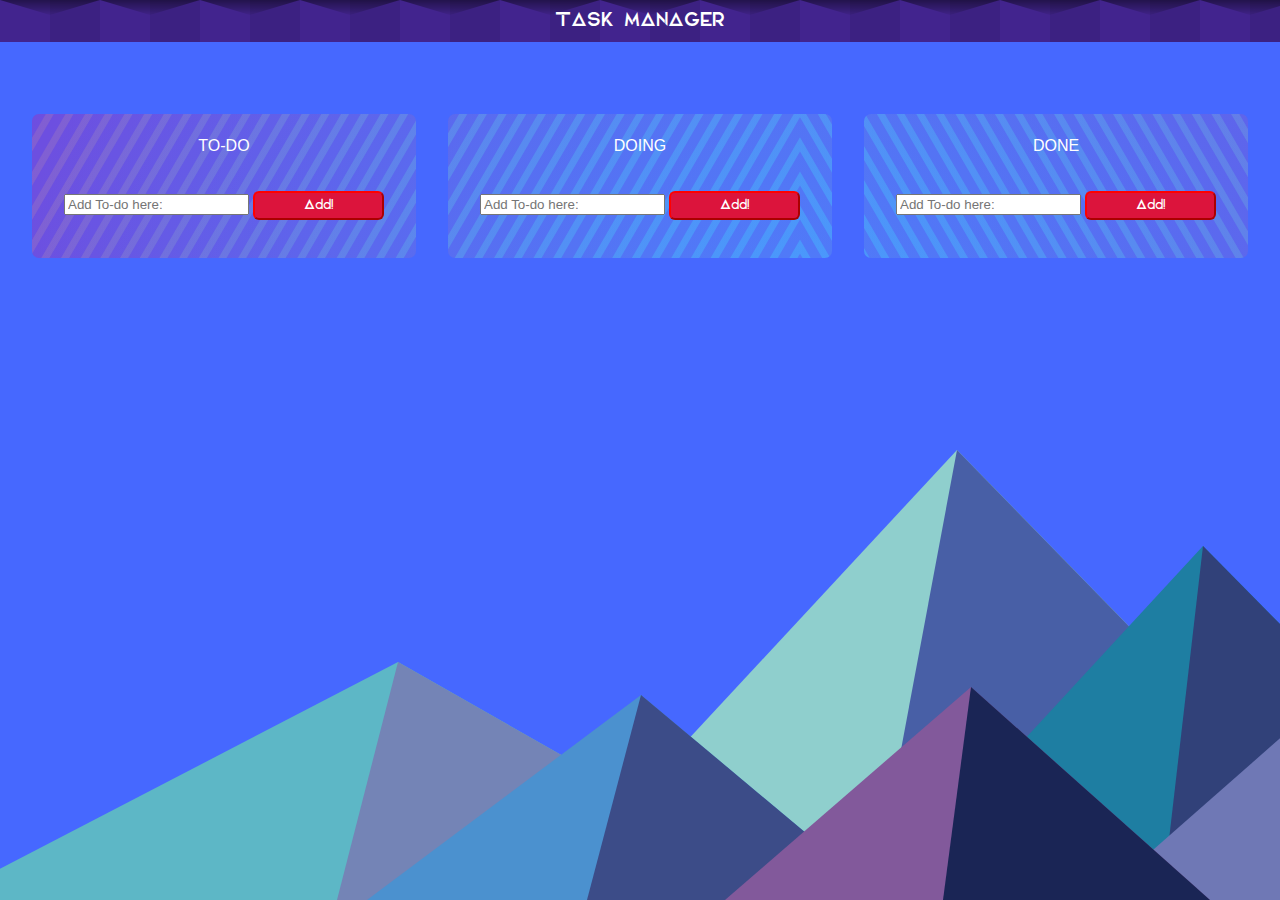
<file: index.html>
<!DOCTYPE html>
<html lang="en-US">
<head>
	<meta charset="UTF-8">
	<meta name="viewport" content="width=device-width,initial-scale=1.0">
	<title>TODO</title>
	<link rel="stylesheet" type="text/css" href="todo.css">
	<script type="text/javascript" src="todo.js"></script>
</head>
<body>
	<header id="hd">TASK MANAGER</header>
	<br/>
	<br/>
	<br/>
	<br/>
	<div class="ad">
		<header>TO-DO</header>
		<br/>
		<br/>
		<input type="text" id="inp" name="sp" placeholder="Add To-do here:"/>
		<button onclick="sp()">Add!</button>
    	<br/>
		<div>
			<ul id="wrk1" onclick="sp2()" onmouseover="sp3()" onmouseout="sp4()">
			</ul>
		</div>
    </div>
 	<div class="ad">
		<header>DOING</header>
		<br/>
		<br/>
		<input type="text" id="inp" name="sp" placeholder="Add To-do here:"/>
		<button onclick="sps()">Add!</button>
    	<br/>
		<div>
			<ul id="wrk2" onclick="sp2()" onmouseover="sp3()" onmouseout="sp4()">
			</ul>
		</div>
    </div>
    <div class="ad">
		<header>DONE</header>
		<br/>
		<br/>
		<input type="text" id="inp" name="sp" placeholder="Add To-do here:"/>
		<button onclick="spp()">Add!</button>
		<br/>
		<div>
			<ul id="wrk3" onclick="sp2()" onmouseover="sp3()" onmouseout="sp4()">
			</ul>
		</div>
    </div>

</body>
</html>
</file>
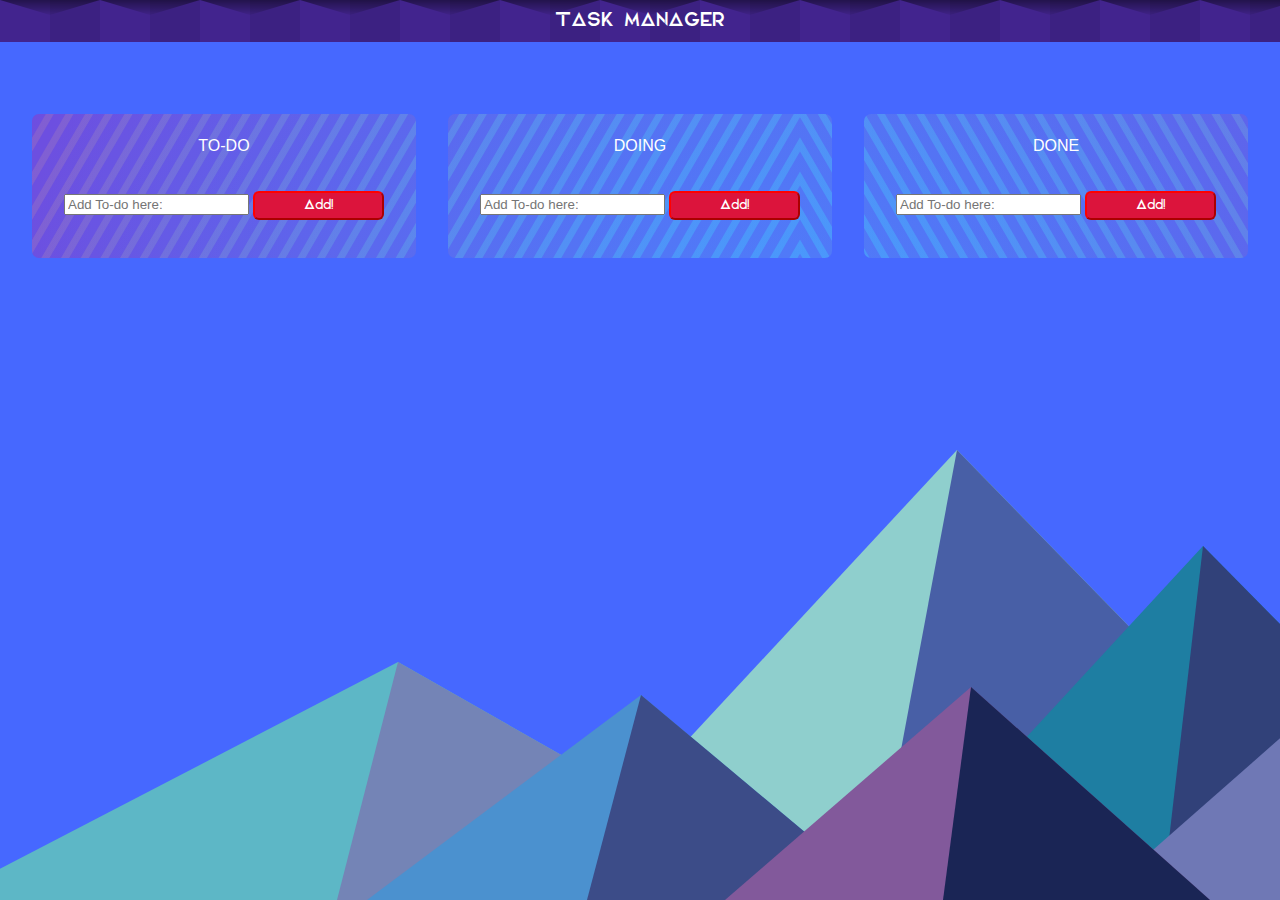
<file: todo.html>
<!DOCTYPE html>
<html lang="en-US">
<head>
	<meta charset="UTF-8">
	<meta name="viewport" content="width=device-width,initial-scale=1.0">
	<title>TODO</title>
	<link rel="stylesheet" type="text/css" href="todo.css">
	<script type="text/javascript" src="todo.js"></script>
</head>
<body>
	<header id="hd">TASK MANAGER</header>
	<br/>
	<br/>
	<br/>
	<br/>
	<div class="ad">
		<header>TO-DO</header>
		<br/>
		<br/>
		<input type="text" id="inp" name="sp" placeholder="Add To-do here:"/>
		<button onclick="sp()">Add!</button>
    	<br/>
		<div>
			<ul id="wrk1" onclick="sp2()" onmouseover="sp3()" onmouseout="sp4()">
			</ul>
		</div>
    </div>
 	<div class="ad">
		<header>DOING</header>
		<br/>
		<br/>
		<input type="text" id="inp" name="sp" placeholder="Add To-do here:"/>
		<button onclick="sps()">Add!</button>
    	<br/>
		<div>
			<ul id="wrk2" onclick="sp2()" onmouseover="sp3()" onmouseout="sp4()">
			</ul>
		</div>
    </div>
    <div class="ad">
		<header>DONE</header>
		<br/>
		<br/>
		<input type="text" id="inp" name="sp" placeholder="Add To-do here:"/>
		<button onclick="spp()">Add!</button>
		<br/>
		<div>
			<ul id="wrk3" onclick="sp2()" onmouseover="sp3()" onmouseout="sp4()">
			</ul>
		</div>
    </div>

</body>
</html>
</file>
<file: todo.css>
body{
	margin: 0;
	padding: 0;
	background-color: #667292;
	color: white;
	text-align: center;
	font-family:helvetica;
	background-color: #4668FF;
	background-image: url("data:image/svg+xml,%3Csvg xmlns='http://www.w3.org/2000/svg' viewBox='0 0 1600 900'%3E%3Cpolygon fill='%238fcfcd' points='957 450 539 900 1396 900'/%3E%3Cpolygon fill='%23485fa6' points='957 450 872.9 900 1396 900'/%3E%3Cpolygon fill='%235db7c6' points='-60 900 398 662 816 900'/%3E%3Cpolygon fill='%237484b6' points='337 900 398 662 816 900'/%3E%3Cpolygon fill='%231e7ea2' points='1203 546 1552 900 876 900'/%3E%3Cpolygon fill='%23314179' points='1203 546 1552 900 1162 900'/%3E%3Cpolygon fill='%234b91cf' points='641 695 886 900 367 900'/%3E%3Cpolygon fill='%233c4c88' points='587 900 641 695 886 900'/%3E%3Cpolygon fill='%236f78b5' points='1710 900 1401 632 1096 900'/%3E%3Cpolygon fill='%233a487f' points='1710 900 1401 632 1365 900'/%3E%3Cpolygon fill='%2382599b' points='1210 900 971 687 725 900'/%3E%3Cpolygon fill='%231a2555' points='943 900 1210 900 971 687'/%3E%3C/svg%3E");
	background-attachment: fixed;
	background-size: cover;
}

@font-face {
    font-family:Elianto-Regular;
    src: url(Elianto-Regular.ttf);
    src: url(Elianto-Regular.otf);
}

#hd{

	font-family:Elianto-Regular;
	background-clip: border-box;
	box-sizing: border-box;
	background-color: #36486b;
	padding: 0.9%;
	background-color: #42248e;
    	background-image: url("data:image/svg+xml,%3Csvg xmlns='http://www.w3.org/2000/svg' width='100' height='100' viewBox='0 0 200 200'%3E%3Cdefs%3E%3ClinearGradient id='a' gradientUnits='userSpaceOnUse' x1='100' y1='33' x2='100' y2='-3'%3E%3Cstop offset='0' stop-color='%23000' stop-opacity='0'/%3E%3Cstop offset='1' stop-color='%23000' stop-opacity='1'/%3E%3C/linearGradient%3E%3ClinearGradient id='b' gradientUnits='userSpaceOnUse' x1='100' y1='135' x2='100' y2='97'%3E%3Cstop offset='0' stop-color='%23000' stop-opacity='0'/%3E%3Cstop offset='1' stop-color='%23000' stop-opacity='1'/%3E%3C/linearGradient%3E%3C/defs%3E%3Cg fill='%23381f79' fill-opacity='0.6'%3E%3Crect x='100' width='100' height='100'/%3E%3Crect y='100' width='100' height='100'/%3E%3C/g%3E%3Cg fill-opacity='0.5'%3E%3Cpolygon fill='url(%23a)' points='100 30 0 0 200 0'/%3E%3Cpolygon fill='url(%23b)' points='100 100 0 130 0 100 200 100 200 130'/%3E%3C/g%3E%3C/svg%3E");
    	font-size: 1.2em;
	font-stretch: ultra-expanded;

}

header{
	font-weight: 9;

}

button{
	width: 34%;
	height: 2.2em;
	border-radius: 6px;
	background-color:crimson ;
	border-color: red;
	color: white;
	font-family:Elianto-Regular;
}

#but1:hover,#but3:hover{
	-webkit-animation-name: rubberBand;
  	animation-name: rubberBand;
  	-webkit-animation-duration: 1.3s;
   	 animation-duration: 1.3s;
  	-webkit-animation-timing-function: ease-in-out;
    	animation-timing-function: ease-in-out;

}

#but2:hover{
	-webkit-animation-name: heartBeat;
  	animation-name: heartBeat;
  	-webkit-animation-duration: 1.3s;
    	animation-duration: 1.3s;
  	-webkit-animation-timing-function: ease-in-out;
    	animation-timing-function: ease-in-out;

}

@-webkit-keyframes rubberBand {
  from {
    -webkit-transform: scale3d(1, 1, 1);
    transform: scale3d(1, 1, 1);
  }

  30% {
    -webkit-transform: scale3d(1.25, 0.75, 1);
    transform: scale3d(1.25, 0.75, 1);
  }

  40% {
    -webkit-transform: scale3d(0.75, 1.25, 1);
    transform: scale3d(0.75, 1.25, 1);
  }

  50% {
    -webkit-transform: scale3d(1.15, 0.85, 1);
    transform: scale3d(1.15, 0.85, 1);
  }

  65% {
    -webkit-transform: scale3d(0.95, 1.05, 1);
    transform: scale3d(0.95, 1.05, 1);
  }

  75% {
    -webkit-transform: scale3d(1.05, 0.95, 1);
    transform: scale3d(1.05, 0.95, 1);
  }

  to {
    -webkit-transform: scale3d(1, 1, 1);
    transform: scale3d(1, 1, 1);
  }
}

@keyframes rubberBand {
  from {
    -webkit-transform: scale3d(1, 1, 1);
    transform: scale3d(1, 1, 1);
  }

  30% {
    -webkit-transform: scale3d(1.25, 0.75, 1);
    transform: scale3d(1.25, 0.75, 1);
  }

  40% {
    -webkit-transform: scale3d(0.75, 1.25, 1);
    transform: scale3d(0.75, 1.25, 1);
  }

  50% {
    -webkit-transform: scale3d(1.15, 0.85, 1);
    transform: scale3d(1.15, 0.85, 1);
  }

  65% {
    -webkit-transform: scale3d(0.95, 1.05, 1);
    transform: scale3d(0.95, 1.05, 1);
  }

  75% {
    -webkit-transform: scale3d(1.05, 0.95, 1);
    transform: scale3d(1.05, 0.95, 1);
  }

  to {
    -webkit-transform: scale3d(1, 1, 1);
    transform: scale3d(1, 1, 1);
  }
}

/*.rubberBand {
  -webkit-animation-name: rubberBand;
  animation-name: rubberBand;
}*/

@keyframes heartBeat {
  0% {
    -webkit-transform: scale(1);
    transform: scale(1);
  }

  14% {
    -webkit-transform: scale(1.3);
    transform: scale(1.3);
  }

  28% {
    -webkit-transform: scale(1);
    transform: scale(1);
  }

  42% {
    -webkit-transform: scale(1.3);
    transform: scale(1.3);
  }

  70% {
    -webkit-transform: scale(1);
    transform: scale(1);
  }
}

/*heartBeat {
  -webkit-animation-name: heartBeat;
  animation-name: heartBeat;
  -webkit-animation-duration: 1.3s;
  animation-duration: 1.3s;
  -webkit-animation-timing-function: ease-in-out;
  animation-timing-function: ease-in-out;
}*/

.ad{
	width: 30%;
	padding-top: 1.8%;
	padding-bottom: 1.7%;
	margin-left: 2.5%;
	background-color: #8d9db6;
	border-radius: 7px;
	text-align: center;
	float: left;
	background-color: #3cb4ff;
	background-image: url("data:image/svg+xml,%3Csvg xmlns='http://www.w3.org/2000/svg' width='100%25' height='100%25' viewBox='0 0 1600 900'%3E%3Cdefs%3E%3CradialGradient id='a' cx='800' cy='371' r='70%25' gradientUnits='userSpaceOnUse'%3E%3Cstop offset='0' stop-color='%233cb4ff'/%3E%3Cstop offset='1' stop-color='%238b52cc'/%3E%3C/radialGradient%3E%3CradialGradient id='b' cx='800' cy='371' r='60%25' gradientUnits='userSpaceOnUse'%3E%3Cstop offset='0' stop-color='%235082ff' stop-opacity='1'/%3E%3Cstop offset='1' stop-color='%235082ff' stop-opacity='0'/%3E%3C/radialGradient%3E%3C/defs%3E%3Crect fill='url(%23a)' width='1600' height='900'/%3E%3Cg fill='none' stroke='%235a40ee' stroke-width='10' stroke-miterlimit='10' stroke-opacity='.5'%3E%3Cpolygon points='2277.4 1152 800-1407-677.4 1152'/%3E%3Cpolygon points='800-1372.9-648.8 1136.5 2248.8 1136.5'/%3E%3Cpolygon points='800-1338.8-620.2 1121.1 2220.2 1121.1'/%3E%3Cpolygon points='800-1304.7-591.6 1105.6 2191.6 1105.6'/%3E%3Cpolygon points='800-1270.6-563 1090.2 2163 1090.2'/%3E%3Cpolygon points='800-1236.5-534.4 1074.7 2134.4 1074.7'/%3E%3Cpolygon points='800-1202.4-505.8 1059.3 2105.8 1059.3'/%3E%3Cpolygon points='800-1168.3-477.2 1043.8 2077.2 1043.8'/%3E%3Cpolygon points='800-1134.2-448.6 1028.4 2048.6 1028.4'/%3E%3Cpolygon points='800-1100.1-420 1012.9 2020 1012.9'/%3E%3Cpolygon points='800-1066-391.4 997.5 1991.4 997.5'/%3E%3Cpolygon points='800-1031.9-362.7 982 1962.7 982'/%3E%3Cpolygon points='800-997.8-334.1 966.6 1934.1 966.6'/%3E%3Cpolygon points='800-963.7-305.5 951.1 1905.5 951.1'/%3E%3Cpolygon points='800-929.6-276.9 935.7 1876.9 935.7'/%3E%3Cpolygon points='800-895.5-248.3 920.2 1848.3 920.2'/%3E%3Cpolygon points='800-861.4-219.7 904.7 1819.7 904.7'/%3E%3Cpolygon points='800-827.3-191.1 889.3 1791.1 889.3'/%3E%3Cpolygon points='800-793.2-162.5 873.8 1762.5 873.8'/%3E%3Cpolygon points='800-759.1-133.9 858.4 1733.9 858.4'/%3E%3Cpolygon points='800-725-105.3 842.9 1705.3 842.9'/%3E%3Cpolygon points='800-690.9-76.7 827.5 1676.7 827.5'/%3E%3Cpolygon points='800-656.8-48.1 812 1648.1 812'/%3E%3Cpolygon points='800-622.7-19.4 796.6 1619.4 796.6'/%3E%3Cpolygon points='800-588.6 9.2 781.1 1590.8 781.1'/%3E%3Cpolygon points='800-554.5 37.8 765.7 1562.2 765.7'/%3E%3Cpolygon points='800-520.5 66.4 750.2 1533.6 750.2'/%3E%3Cpolygon points='800-486.4 95 734.8 1505 734.8'/%3E%3Cpolygon points='800-452.3 123.6 719.3 1476.4 719.3'/%3E%3Cpolygon points='800-418.2 152.2 703.9 1447.8 703.9'/%3E%3Cpolygon points='800-384.1 180.8 688.4 1419.2 688.4'/%3E%3Cpolygon points='800-350 209.4 673 1390.6 673'/%3E%3Cpolygon points='800-315.9 238 657.5 1362 657.5'/%3E%3Cpolygon points='800-281.8 266.6 642 1333.4 642'/%3E%3Cpolygon points='800-247.7 295.2 626.6 1304.8 626.6'/%3E%3Cpolygon points='800-213.6 323.9 611.1 1276.1 611.1'/%3E%3Cpolygon points='800-179.5 352.5 595.7 1247.5 595.7'/%3E%3Cpolygon points='800-145.4 381.1 580.2 1218.9 580.2'/%3E%3Cpolygon points='800-111.3 409.7 564.8 1190.3 564.8'/%3E%3Cpolygon points='800-77.2 438.3 549.3 1161.7 549.3'/%3E%3Cpolygon points='800-43.1 466.9 533.9 1133.1 533.9'/%3E%3Cpolygon points='800-9 495.5 518.4 1104.5 518.4'/%3E%3Cpolygon points='800 25.1 524.1 503 1075.9 503'/%3E%3Cpolygon points='800 59.2 552.7 487.5 1047.3 487.5'/%3E%3Cpolygon points='800 93.3 581.3 472.1 1018.7 472.1'/%3E%3Cpolygon points='800 127.4 609.9 456.6 990.1 456.6'/%3E%3Cpolygon points='800 161.5 638.5 441.2 961.5 441.2'/%3E%3Cpolygon points='800 195.6 667.2 425.7 932.8 425.7'/%3E%3Cpolygon points='800 229.7 695.8 410.2 904.2 410.2'/%3E%3Cpolygon points='800 263.8 724.4 394.8 875.6 394.8'/%3E%3Cpolygon points='800 297.9 753 379.3 847 379.3'/%3E%3Cpolygon points='800 332 781.6 363.9 818.4 363.9'/%3E%3C/g%3E%3Crect fill-opacity='.5' fill='url(%23b)' width='1600' height='900'/%3E%3C/svg%3E");
	background-attachment: fixed;
	background-size: cover;
	visibility: visible
	font-family:Elianto-Regular;

}

#wrk1 li{
	width: 91%;
	text-align: center;
	align-self: center;
	list-style-type:none;
	padding: 0.8%;
	height: 1.4em;
	background-color:#daa520;
	border-radius: 5px;
	margin-left: -4.7%;
	border-radius: 5px;
	font-family:helvetica;
}

#wrk2 li{
	width: 91%;
	text-align: center;
	align-self: center;
	list-style-type:none;
	padding: 0.8%;
	height: 1.4em;
	background-color:#daa520;
	border-radius: 5px;
	margin-left: -4.7%;
	border-radius: 5px;
	font-family:helvetica;
}

#wrk3 li{
	width: 91%;
	text-align: center;
	align-self: center;
	list-style-type:none;
	padding: 0.8%;
	height: 1.4em;
	background-color:#daa520;
	border-radius: 5px;
	margin-left: -4.7%;
	border-radius: 5px;
	font-family:helvetica;
}
</file>
